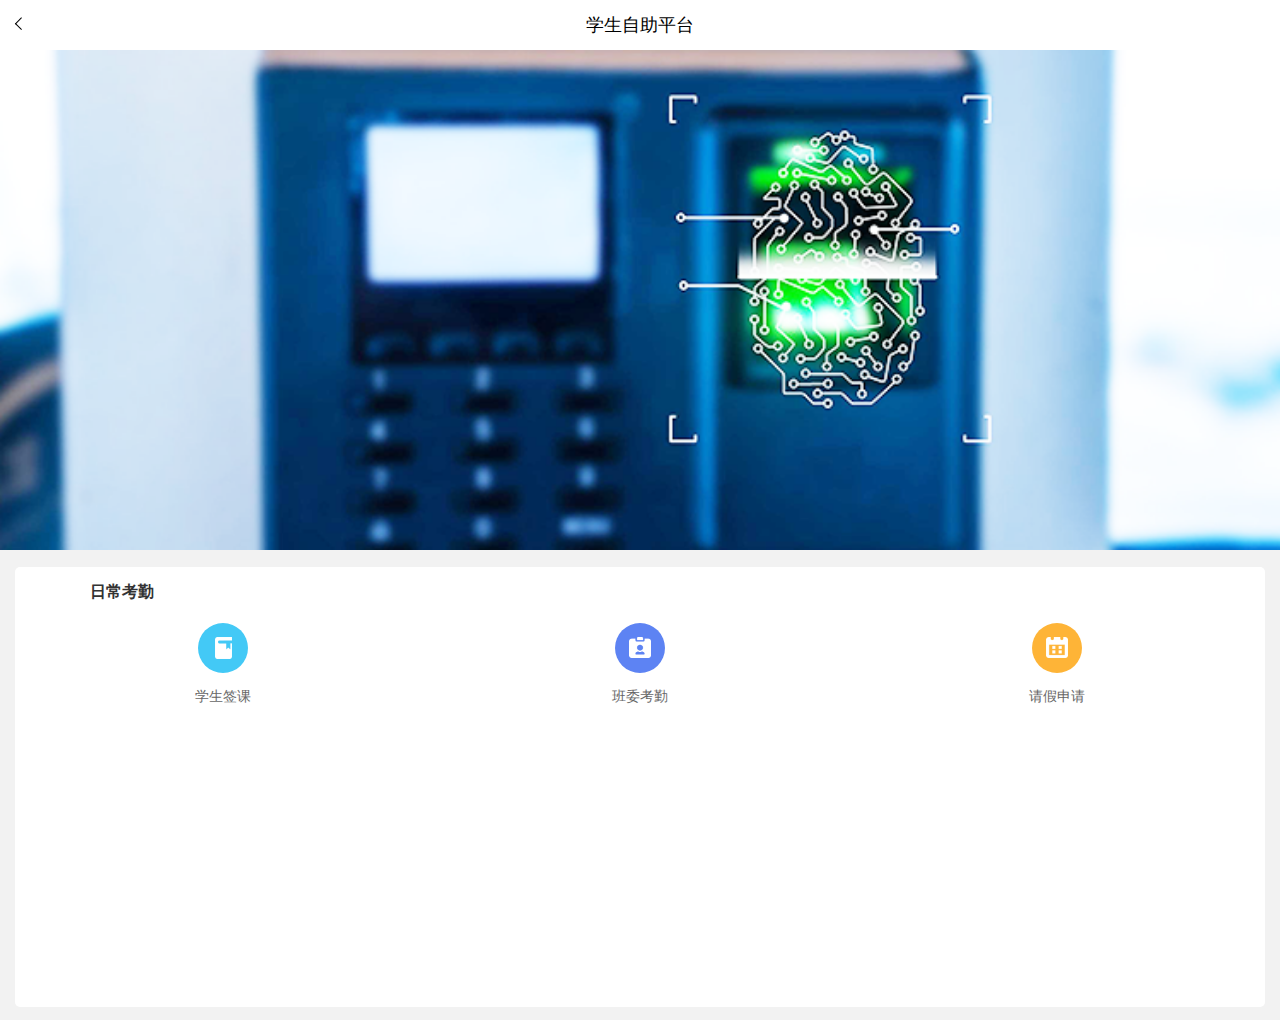
<file: dianzidanganxin/daily.html>
<!DOCTYPE html>
<html>

<head>
    <meta charset="utf-8">
    <meta name="viewport" content="width=device-width,initial-scale=1,minimum-scale=1,maximum-scale=1,user-scalable=no" />
    <title>日常考勤</title>
    <link rel="stylesheet" type="text/css" href="/css/common.css" />
    <link rel="stylesheet" type="text/css" href="/css/daily.css" />
    <script src="/js/jquery-1.12.4.js"></script>
    <script src="/js/jquery.base64.js"></script>
</head>

	<body>
		<header>
			<div class="head">
				<span class="title" id="fanhui"></span>学生自助平台
			</div>
			<div class="body"><img src="/images/dianzidangannew/pic_3.png" alt="">
			</div>
		</header>
		<div class="container">
			<p>日常考勤</p>
			<ul>
				<li>
					<a id="xueshengqiandao">
						<div>
							<img src="/images/dianzidangannew/icon_3_1.png" alt="" width="17px" height="22px">
						</div>
						<span>学生签课</span>
					</a>
				</li>
				<li>
					<a id="bwkq">
						<div>
							<img src="/images/dianzidangannew/icon_3_2.png" alt="" width="22px" height="21px">
						</div>
						<span>班委考勤</span>
					</a>
				</li>
				<li>
					<a id="qjsq" >
						<div>
							<img src="/images/dianzidangannew/icon_3_3.png" alt="" width="22px" height="21px">
						</div>
						<span>请假申请</span>
					</a>
				</li>
			</ul>
		</div>
        <script>
            //采用正则表达式获取地址栏参数:
            function GetQueryString(name) {
                var reg = new RegExp("(^|&)" + name + "=([^&]*)(&|$)");
                var r = window.location.search.substr(1).match(reg);
                if (r != null) return unescape(r[2]); return null;
            };
            //解密方法。没有过滤首尾空格，即没有trim
            //加密可以加密N次，对应解密N次就可以获取明文
            function decodeBase64(mi, times) {
                var mingwen = "";
                var num = 1;
                if (typeof times == 'undefined' || times == null || times == "") {
                    num = 1;
                } else {
                    var vt = times + "";
                    num = parseInt(vt);
                }


                if (typeof mi == 'undefined' || mi == null || mi == "") {

                } else {
                    $.base64.utf8encode = true;
                    mingwen = mi;
                    for (var i = 0; i < num; i++) {
                        mingwen = $.base64.atob(mingwen);
                    }
                }
                return mingwen;
            }
            var commonxh = GetQueryString("commonxh");
            var openid = GetQueryString("opid");
            mxiaohao = decodeBase64(commonxh);
            xiaohao = mxiaohao.split('*')[0];
            var commonsfid = GetQueryString("commonsfid");
            //学生签到
            $("#xueshengqiandao").click(function () {
                $.post("../handler/XFTS.ashx?action=XSDL&timestamp=" + new Date().getTime(), { Xiaohao: xiaohao }, function (data) {
                    if (data != "0") {
                        var commondacx = "../daokelvguanli2/xs_xueshengxinxi.html?commonxh=" + commonxh + '&commonsfid=' + commonsfid + "&openid=" + openid;
                        window.location.href = commondacx;
                    }
                    else {
                        alert("抱歉,您没有权限", "cancel");
                    }
                });

            });
            //班委考勤
            $("#bwkq").click(function () {
                var commonzzpt = "../Login_KQ_BanG.html?commonxh=" + commonxh;
                window.location.href = commonzzpt;
            });
            //请假申请
            $("#qjsq").click(function () {
                //var commonzzpt = "Login_QJ_Stu.html?commonxh=" + commonxh;
                var commonzzpt = "../html/Studenttakeleaveindex.html?xh=" + xiaohao+"&commonxh="+commonxh+"&opid="+openid+ "&guid=" + Math.random();
                window.location.href = commonzzpt;
            });
            //返回
            $("#fanhui").click(function () {
                var commonzzpt = "../index.html?commonxh=" + commonxh +"&opid="+openid;
                window.location.href = commonzzpt;
            })
        </script>
	</body>

</html>
</file>
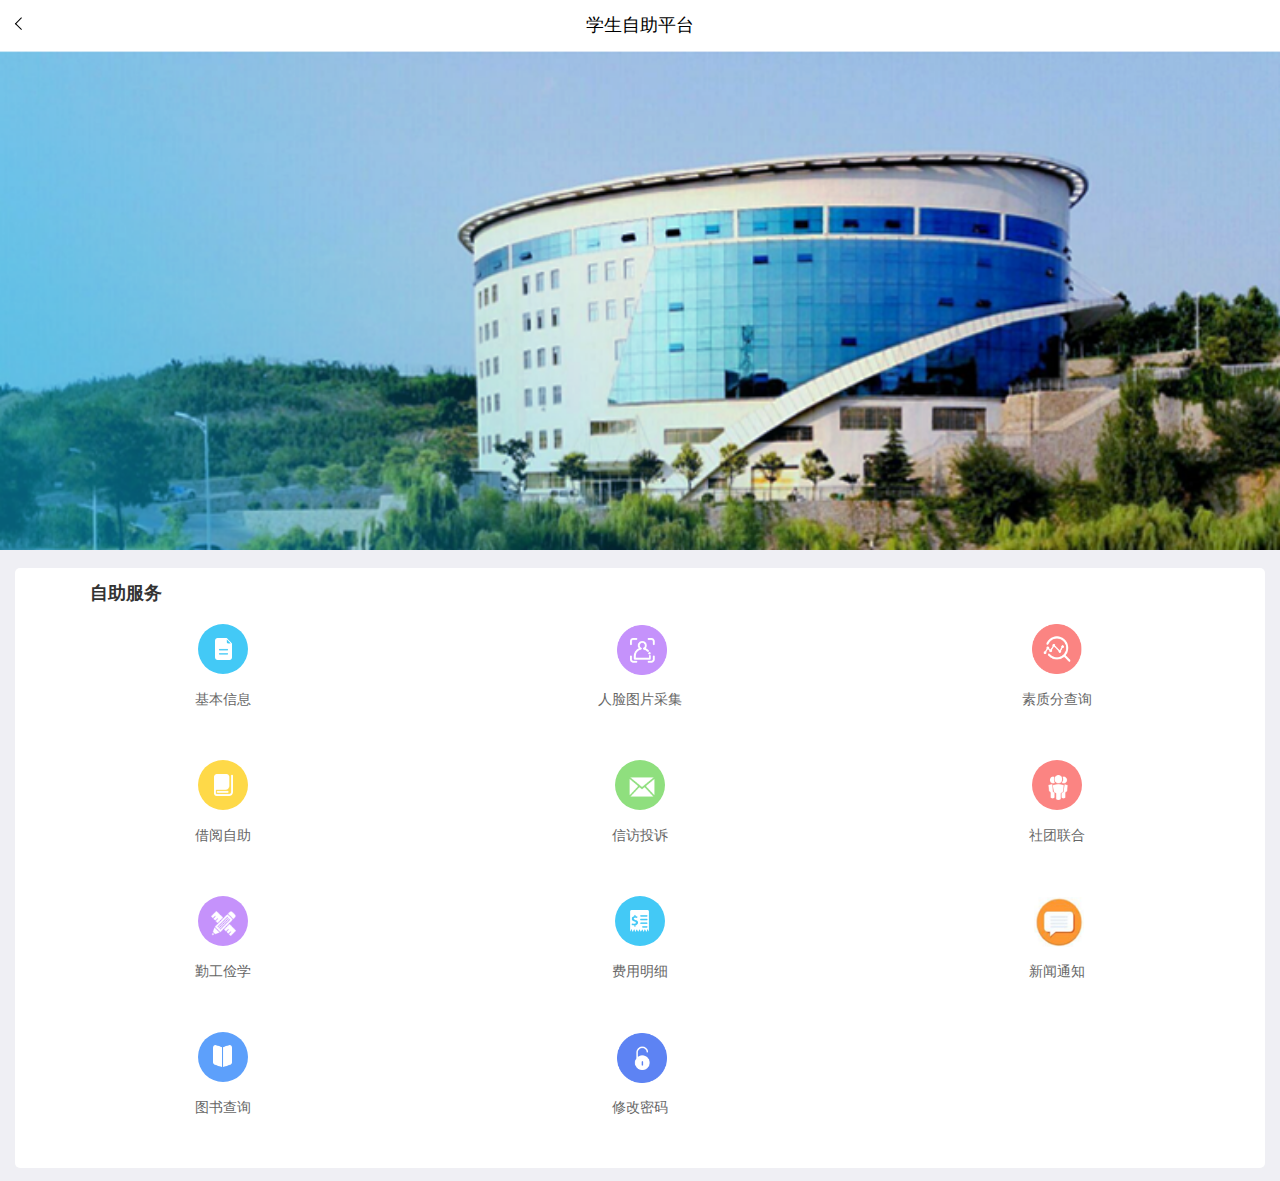
<file: dianzidanganxin/service.html>
<!DOCTYPE html>
<html><head>
    <meta charset="utf-8">
    <meta name="viewport" content="width=device-width,initial-scale=1,minimum-scale=1,maximum-scale=1,user-scalable=no">
    <title>自助服务</title>
    <link rel="stylesheet" type="text/css" href="/css/common.css?1.0">
    <link rel="stylesheet" type="text/css" href="/css/service.css?1.0">
    <script src="/js/jquery-1.12.4.js"></script>
    <script src="/js/jquery.base64.js"></script>
    <script src="/js/mui/mui.min.js"></script>
    <link href="/js/mui/mui.css" rel="stylesheet">
    <script>
        //采用正则表达式获取地址栏参数:
        function GetQueryString(name) {
            var reg = new RegExp("(^|&)" + name + "=([^&]*)(&|$)");
            var r = window.location.search.substr(1).match(reg);
            if (r != null) return unescape(r[2]); return null;
        };
        //解密方法。没有过滤首尾空格，即没有trim
        //加密可以加密N次，对应解密N次就可以获取明文
        function decodeBase64(mi, times) {
            var mingwen = "";
            var num = 1;
            if (typeof times == 'undefined' || times == null || times == "") {
                num = 1;
            } else {
                var vt = times + "";
                num = parseInt(vt);
            }


            if (typeof mi == 'undefined' || mi == null || mi == "") {

            } else {
                $.base64.utf8encode = true;
                mingwen = mi;
                for (var i = 0; i < num; i++) {
                    mingwen = $.base64.atob(mingwen);
                }
            }
            return mingwen;
        }
        function encodeBase64(mingwen, times) {
            var code = "";
            var num = 1;
            if (typeof times == 'undefined' || times == null || times == "") {
                num = 1;
            } else {
                var vt = times + "";
                num = parseInt(vt);
            }

            if (typeof mingwen == 'undefined' || mingwen == null || mingwen == "") {

            } else {
                $.base64.utf8encode = true;
                code = mingwen;
                for (var i = 0; i < num; i++) {
                    code = $.base64.btoa(code);
                }
            }
            return code;
        };
        var commonxh = GetQueryString("commonxh");
        var openid = GetQueryString("openid");
        mxiaohao = decodeBase64(commonxh);
        xiaohao = mxiaohao.split('*')[0];
        var commonsfid = GetQueryString("commonsfid");
        $(document).ready(function () {
            //基本信息
            $("#xsxxxz").click(function () {
                var commondacx = "/xueshengxinxi.html?commonxh=" + commonxh + "&opid=" + openid+"&signtime="+Math.random();
                window.location.href = commondacx;
            })
            //人脸采集
            $("#renliancaiji").click(function () {
                //$.ajax({
                //    url: "../handler/zhongzhuan.ashx?action=rlcj&timestamp=" + Math.random(),
                //    data: { xiaohao: xiaohao },
                //    type: "post",
                //    success: function (data) {
                //        if (data == "OK") {
                            var commondacx = "../renlianshibie/html/StuFaceimageindex.html?commonxh=" + commonxh + "&opid=" + openid+"&signtime="+Math.random();
                            window.location.href = commondacx;
                //        }
                //    }
                //})
            })
            //修改密码
            $("#xiugaimima").click(function () {
                var commondacx = "../stuFindPasswordXiuGai.html?commonxh=" + commonxh + "&opid=" + openid;
                window.location.href = commondacx;
            })
            //图书查询
            $("#tscx").click(function () {
                var commonzzpt = "../TSCX.html?commonxh=" + commonxh + "&opid=" + openid;
                window.location.href = commonzzpt;
            });
            //借阅自助
            $("#jyzz").click(function () {
                var commonzzpt = "../Login_tsg.html?commonxh=" + commonxh + "&opid=" + openid;
                window.location.href = commonzzpt;
            });
            //一卡通查询
            $("#yktye").click(function () {
                //var commonzzpt = "../YKTCX.html?commonxh=" + commonxh + "&opid=" + openid;
                var commonzzpt = "../yikatong.html?commonxh=" + commonxh + "&opid=" + openid;
                window.location.href = commonzzpt;
            });

            //自考管理
            $("#zikaoguanli").click(function () {
                var commondacx = "../DZDA_ZKGL.html?xiaohao=" + commonxh + "&opid=" + openid;
                window.location.href = commondacx;
            });
            //校园卡
            $("#xiaoyuanka").click(function () {
                var hkzy = "../XSXYK.html?commonxh=" + commonxh + "&opid=" + openid;
                window.location.href = hkzy;
            });
            //信访投诉
            $("#xftuid").click(function () {
                $.post("../handler/XFTS.ashx?action=XSDL&timestamp=" + new Date().getTime(), { Xiaohao: xiaohao }, function (data) {
                    if (data > 0) {
                        window.location.href = "../XFTSXS.html?commonxh=" + commonxh + "&opid=" + openid;
                    }
                    else {
                        alert("抱歉,您没有权限", "cancel");
                    }
                });

            });
            //社团管理
            $("#stglid").click(function () {
                var commondacx = "../SheTuanZY.html?commonxh=" + commonxh + "&opid=" + openid;
                window.location.href = commondacx;
            });
            //智能维修
            $("#znwx").click(function () {
                var commondacx = "http://mobile.hx.cn:8083/dianzidangan//BXSQX.html?commonxh=" + xiaohao + "&BSZD=" + "X";
                window.location.href = commondacx;
            });
            //学籍异动
            $("#xuejiyidong").click(function () {
                var commondacx = "../dianzidanganxin/index.html?commonxh=" + commonxh + "&opid=" + openid;
                window.location.href = commondacx;
            })
            //新生报到
            $("#xinshengbaodao").click(function () {
                //var commondacx = "dianzidanganxin/index.html?commonxh=" + commonxh;
                //window.location.href = commondacx;
            })
            //勤工助学
            $("#qgzxid").click(function () {
                var commondacx = "../QGZXXXLR.html?commonxh=" + commonxh + "&opid=" + openid;
                window.location.href = commondacx;
            });
            //费用明细
            $("#FYMX").click(function () {
                window.localStorage.removeItem("xiaohao");
                window.localStorage.setItem("xiaohao", encodeBase64(xiaohao));
                var commondacx = "http://hxphone.hx.cn/dianzidangan/oldstudentfee/dist/index.html#/home";
               window.location.href = commondacx;

            });
            //返回
            $("#fanhui").click(function () {
                var commondacx = "/index.html?commonxh=" + commonxh + "&opid=" + openid;
                window.location.href = commondacx;
            });
            //水电空充值
            $("#shuidiankongchongzhi").click(function () {
                //var commondacx = "../shuidiankong.html?commonxh=" + commonxh;
                var commondacx = "http://mobile.hx.cn:8083/dianzidangan/shuidiankong.html?commonxh=" + commonxh;
                window.location.href = commondacx;
            });
            //实岗实训
            $("#shigangshixun").click(function () {
                var commondacx = "../Login_Stuzongjie.html?commonxh=" + commonxh;
                window.location.href = commondacx;
            });
            //技能培训
            $("#jinengpeixun").click(function () {
                var commondacx = "../jnz/html/index.html?xiaohao=" + commonxh;
                window.location.href = commondacx;
            });
            //新闻通知
            $("#xxtz").click(function () {
                var commondacx = "http://hxphone.hx.cn/dianzidangan/zhuanshengben/html/xueshengtonggao.html";
                window.location.href = commondacx;
            });
            //学历提升
            $("#xuelitisheng").click(function () {
                var commondacx = "../xlts/html/index.html?xiaohao=" + commonxh;
                window.location.href = commondacx;
            });

            //教材查询http://192.168.25.163:8036/feedBackAboutTeaching.html??commonxh=MTkwMDU2OCo0MTA1MjcyMDAxMDIxOTU4MjM=&opid=owZnsv8_TkMPhnbtKkxphumqpy7M&openid=null
            $("#bookqr").click(function () {
                var commondacx = "../feedBackAboutTeaching.html?commonxh=" + commonxh + "&opid=" + openid;
                window.location.href = commondacx;
            })

            //试岗实训 新
            $("#shigangshixunnew").click(function () {
                var xhnormal = decodeBase64(commonxh);
                var xh = xhnormal.split('*')[0];
                var commondacx = "../SGSX/HXChi_XGCenter.html?XH=" + xh;
                window.location.href = commondacx;
            })
            $("#QualityPoints").click(function () {
                var xhnormal = decodeBase64(commonxh);
                var xh = xhnormal.split('*')[0];
                $.ajax({
                    url: "../handler/QualityPoints.ashx?action=into",
                    type: 'post',
                    data: { xh: xh },
                    success: function (data) {
                        if (data == "OK") {
                            var commondacx = "QualityPoints.html?xh=" + commonxh + "&opid=" + openid;
                            window.location.href = commondacx;
                        }
                        else
                        {
                            alert("非在校状态无法查看！", "cancel");
                        }
                    }
                })

            })
            //教学反馈
            $("#jiaoxuefankui").click(function () {
                var xhnormal = decodeBase64(commonxh);
                var xh = xhnormal.split('*')[0];
                //判断该校号是否是教学信息员
                $.post("../jiaoxuefankui/handler/Handler.ashx?action=panduanSF&timestamp=" + new Date().getTime(), { xiaohao: xh }, function (data) {
                    if (data == "NO") {
                        alert("抱歉,您没有权限", "cancel");
                    }
                    else {
                        var commondacx = "../jiaoxuefankui/html/index.html?commonxh=" + commonxh + "&opid=" + openid;
                        window.location.href = commondacx;
                    }
                })

            })

            //成绩查询
            $("#gradeSearch").click(function () {
                //判断学生是否是19级的学生
                $.post("../StudentMark/handler.ashx?action=shifoushouquan&timestamp=" + new Date().getTime(), { xiaohao: xiaohao }, function (data) {
                    if (data == "cunzai") {
                        var commondacx = "../StudentMark/index.html?xh=" + xiaohao + "&guid=" + Math.random();
                        window.location.href = commondacx;
                    }
                    else {
                        //非19级的学生
                        var btnArray = ['我知道了'];
                        mui.confirm('请点击以下网址查看成绩<br/><a onclick="tiaozhuanwangzhi()" style="color:blue">http://xsgl.hx.cn</a><br/><br/><br/><a onclick="tiaozhuanshuomingi()" style="color:blue">操作说明</a>', '注意', btnArray, function (e) {

                            if (e.index == 1) {
                                return false;
                            } else {
                                return true;
                            }
                        })
                    }
                });
            })
        })
        //网址查看成绩
        function tiaozhuanwangzhi() {
            window.location.href = "http://xsgl.hx.cn";
        }
        //查看成绩操作说明
        function tiaozhuanshuomingi() {
            window.location.href = "http://doc.hx.cn/view/url?url=http://hxphone.hx.cn/dianzidangan/StudentMark/成绩系统查询步骤.pdf";
        }
    </script>
</head>

<body>
    <header>
        <div class="head">
            <span class="title" id="fanhui"></span> 学生自助平台
        </div>
        <div class="body">
            <img src="/images/dianzidangannew/pic_2.png" alt="">
        </div>
    </header>
    <div class="container">
        <p style="font-size:18px;margin-bottom:0px">自助服务</p>
        <ul>
            <li>
                <a id="xsxxxz">
                    <div>
                        <img src="/images/dianzidangannew/icon_1_1.png" alt="" width="17px" height="22px">

                    </div>
                    <span>基本信息</span>
                </a>
            </li>
            <li>
                <a id="renliancaiji">
                    <div>
                        <img src="/images/dianzidangannew/renlian.png" alt="" width="50px" height="50px">
                    </div>
                    <span>人脸图片采集</span>
                </a>
            </li>
            <li>
                <a id="QualityPoints">
                    <div style="background:#fff">
                        <img src="/images/dianzidangannew/suzhifen.png" alt="" width="50px" height="50px" style="top:0;left:0">
                    </div>
                    <span>素质分查询</span>
                </a>
            </li>
            <!--<li>


                <a id="gradeSearch">
                    <div>
                        <img src="../images/dianzidangannew/chengjichaxun.png" alt="" width="50px" height="50px">
                    </div>
                    <span>成绩查询</span>
                </a>
            </li>-->
            <li>
                <a id="jyzz">
                    <div>
                        <img src="/images/dianzidangannew/icon_1_4.png" alt="" width="19px" height="22px">
                    </div>
                    <span>借阅自助</span>
                </a>
            </li>
            <li>
                <a id="xftuid">
                    <div>
                        <img src="/images/dianzidangannew/icon_1_9.png" alt="" width="26px" height="20px">
                    </div>
                    <span>信访投诉</span>
                </a>
            </li>
            <li>
                <a id="stglid">
                    <div>
                        <img src="/images/dianzidangannew/icon_1_10.png" alt="" width="20px" height="25px">
                    </div>
                    <span>社团联合</span>
                </a>
            </li>
            <li>
                <a id="qgzxid">
                    <div>
                        <img src="/images/dianzidangannew/icon_4_4.png" alt="" width="25px" height="25px">
                    </div>
                    <span>勤工俭学</span>
                </a>
            </li>
            <li>
                <a id="FYMX">
                    <div>
                        <img src="/images/dianzidangannew/icon_5_6.png" alt="" width="19px" height="22px">
                    </div>
                    <span>费用明细</span>
                </a>
            </li>
            <li>
                <a id="xxtz">
                    <div>
                        <img src="/images/dianzidangannew/XSPJ.png" alt="" width="50px" height="50px">
                    </div>
                    <span>新闻通知</span>
                </a>
            </li>
            <li>
                <a id="tscx">
                    <div>
                        <img src="/images/dianzidangannew/icon_1_3.png" alt="" width="19px" height="22px">
                    </div>
                    <span>图书查询</span>
                </a>
            </li>
            <li>
                <a id="xiugaimima">
                    <div>
                        <img src="/images/dianzidangannew/mima.png" alt="" width="50px" height="50px">
                    </div>
                    <span>修改密码</span>
                </a>
            </li>
            <li>
                <!--<a id="QualityPoints">
                    <div style="background:#fff">
                        <img src="../images/dianzidangannew/suzhifen.png" alt="" width="50px" height="50px" style="top:0;left:0">
                    </div>
                    <span>素质分查询</span>
                </a>-->
            </li>
            <li></li>
        </ul>
    </div>



</body></html>
</file>
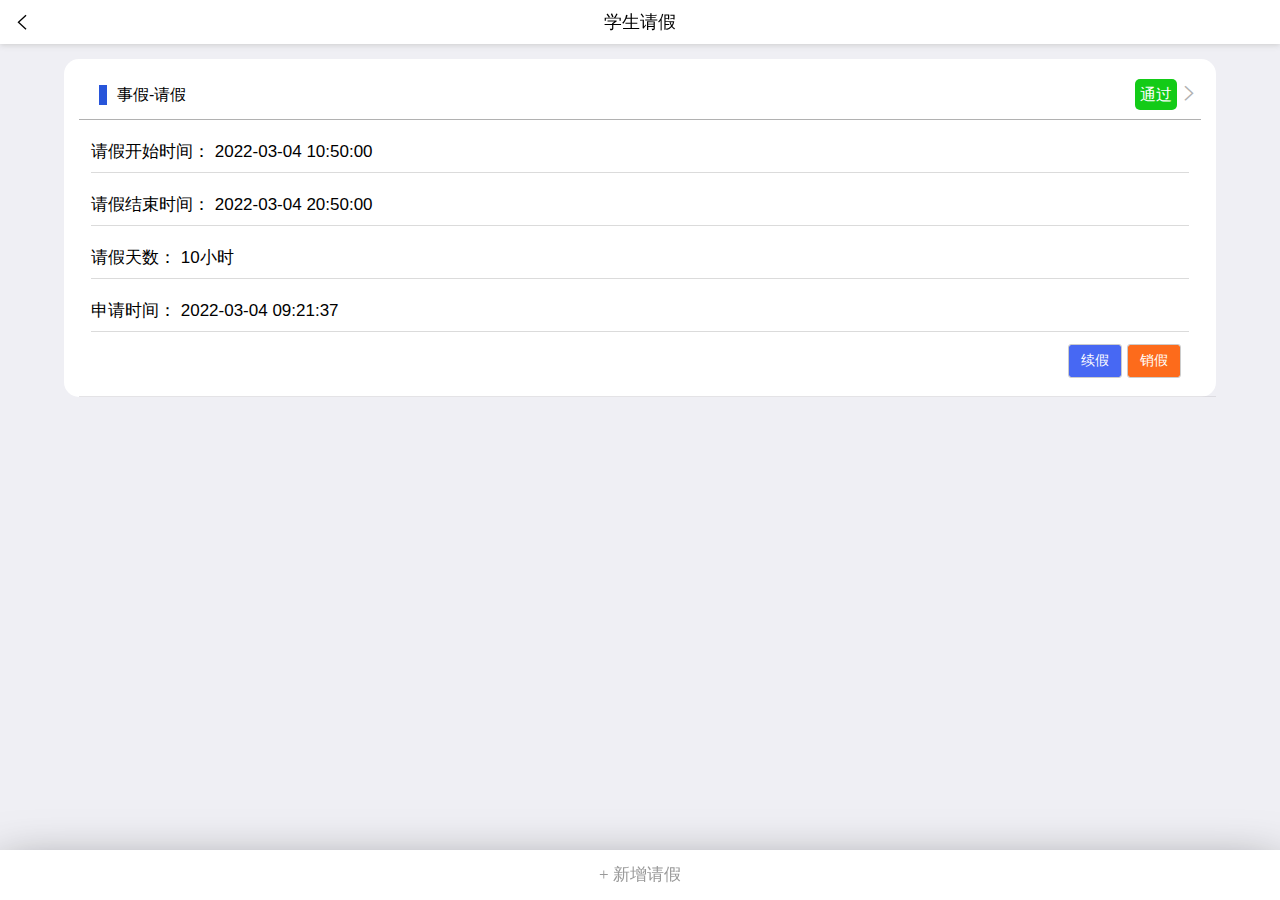
<file: html/qjsq.html>
<!DOCTYPE html>
<!-- saved from url=(0131)http://hxphone.hx.cn/dianzidangan/XueShengQingXiaoJia/html/qjsq/Studentleaveindex.html?xh=2104148&guid=0.07424794416068847#reloaded -->
<html lang="en">
	<head><meta http-equiv="Content-Type" content="text/html; charset=UTF-8">
    <meta name="viewport" content="width=device-width, initial-scale=1.0">
    <script src="/js/mui.min.js"></script>
    <link href="/css/mui.min.css" rel="stylesheet">
    <script src="/js/jquery-3.4.1.min.js"></script>
    <link href="/css/loading.css" rel="stylesheet">
    <script type="text/javascript">
        document.write('<script src="/js/commonjs.js?a=' + Math.random() + '"><\/script>');
        document.write('<script src="/js/Studentleaveindex.js?a=' + Math.random() + '"><\/script>');
    </script><script src="/js/commonjs.js?a=0.9349443500273675"></script><script src="/js/Studentleaveindex.js?a=0.5903859584254576"></script>
    <style>
        .xh {
            /*height: auto;
            width: 95%;
            margin: 0 auto;
            background-color: #fff;
            border-radius: 10px;
            padding: 12px;
            margin-top: 25px;
            box-sizing: border-box;*/
        }

        .mui-table-view {
            background-color: #efeff4 !important;
        }

        .xha {
            height: 50px;
            width: 100%;
            border-bottom: 1px solid #B1B1B1;
            display: flex;
            justify-content: space-between;
            align-items: center;
        }

        .mc {
            display: flex;
            justify-content: center;
            align-items: center;
        }

        .xd {
            height: 20px;
            width: 8px;
            display: inline-block;
            margin-left: 20px;
            background-color: #2855DA;
        }

        .zt {
            font-size: 16px;
            margin-left: 10px;
        }

        .zj {
            margin: 12px;
            border-bottom: 1px solid #dbdbdb;
            /*padding-bottom: 10px*/
        }

        .mui-table-view-cell {
            border: 0px !important;
            width: 90%;
            margin: 0 auto;
            margin-top: 15px;
            border-radius: 15px;
            background-color: #fff;
        }

        .mui-table-view:after {
            position: absolute;
            right: 0;
            bottom: 0;
            left: 0;
            height: 0px;
            content: '';
            -webkit-transform: scaleY(.5);
            transform: scaleY(.5);
            background-color: #c8c7cc;
        }

        .mui-table-view::before {
            position: absolute;
            right: 0;
            bottom: 0;
            left: 0;
            height: 0px;
            content: '';
            -webkit-transform: scaleY(.5);
            transform: scaleY(.5);
            background-color: #c8c7cc;
        }

        .xhb {
            line-height: 40px;
        }

        /*.xh:first-child {
            margin-top: 55px;
        }

        .xh:last-child {
            margin-bottom: 60px;
        }*/
        .fx {
            height: 50px;
            width: 100%;
            background: rgba(255, 255, 255, 1);
            box-shadow: 0px 24px 54px 0px rgba(0, 0, 0, 0.65);
            position: fixed;
            bottom: 0;
            line-height: 50px;
            text-align: center;
            font-family: PingFang SC;
            font-weight: 500;
            color: rgba(153, 153, 153, 1);
            z-index:999
        }
    </style>
</head>

<body>
    <header class="mui-bar mui-bar-nav" style="background: #fff;">
        <a class="mui-icon mui-icon-arrowleft" style="color:#000" onclick="location='/html/Studenttakeleaveindex.html'"></a>
        <h1 class="mui-title" style="font-family:PingFang SC;
        font-weight:500;font-size: 18px;
        color:rgba(0,0,0,1);">
            学生请假
        </h1>
    </header>
    <!--下拉刷新容器-->
    <div id="pullrefresh" class="mui-content mui-scroll-wrapper" style="margin-bottom:50px" data-pullrefresh="1">
        <div class="mui-scroll" style="transform: translate3d(0px, 0px, 0px) translateZ(0px); transition-duration: 0ms;">
            <!--数据列表-->
            <!--第一个-->
            <ul class="mui-table-view ">
            <li class="mui-table-view-cell"><div class="xh"><div class="mui-table-view-cells" id="a7f0d0e8-b30b-46fb-9eca-5152b02d6a2c" onclick="location='/html/qjsq/1.html'"><div class="xha"><div class="mc"><div class="xd"></div><span class="zt">事假-请假</span></div><div class="mct"><div style="display: inline-block;background:rgba(19,203,23,1);border-radius:5px;padding: 5px;color: #fff;" class="zt">通过</div><a class="mui-icon mui-icon-arrowright" style="color:#B1B1B1"></a></div></div><div class="xhb"><div class="zj"><span id="time_one"></span></div><div class="zj"><span id="time_two"></span></div><div class="zj">请假天数：
		    10小时</div><div class="zj"><span id="time_three"></span></div></div></div><div class="xhc" style="float: right;padding-right: 20px;"></div>
           <!--按钮-->
            <div class="xhc" style="float: right;padding-right: 20px;"><button class="button-view" id="xu|4c989462-d404-4d3f-85e5-634f2a8b2e90" onclick="location='#'" style="background-color: #4768F3;color: #fff;">续假</button>  <button class="button-view" id="xiao|4c989462-d404-4d3f-85e5-634f2a8b2e90" style="background-color: #FD6B1B;color: #fff;" onclick="location='#'">销假</button></div>
            <br/><br/>
            <!--结束按钮--></div></li>
                        
            
          
            <!--第二个-->
        <div class="mui-pull-bottom-pocket mui-block"><div class="mui-pull"><div class="mui-pull-loading mui-icon mui-spinner mui-hidden"></div><div class="mui-pull-caption mui-pull-caption-down">上拉显示更多</div></div></div></div>
    <div class="mui-scrollbar mui-scrollbar-vertical" style="transition-duration: 500ms; opacity: 0;"><div class="mui-scrollbar-indicator" style="transition-duration: 0ms; display: block; height: 61px; transform: translate3d(0px, 444px, 0px) translateZ(0px);"></div></div></div>
    <!--<div id="content">
    </div>-->
    <div class="fx" onclick="location='/html/qjsq/Studentleaveapply.html'"> + 新增请假</div>

<script type="text/javascript">
	    var date = new Date();
	    var year = date.getFullYear();
	    var month = date.getMonth()+1;
	    var day1 = date.getDate();
	    var day2 = date.getDate()+1;
	    var time1 = "请假开始时间： 2022-03-04 10:50:00";
	    var time2 = "请假结束时间： 2022-03-04 20:50:00";
	    var time3 = "申请时间：  2022-03-04 09:21:37";
	document.getElementById("time_one").innerText=time1;
	document.getElementById("time_two").innerText=time2;
	document.getElementById("time_three").innerText=time3;
</script>
</body></html>
</file>
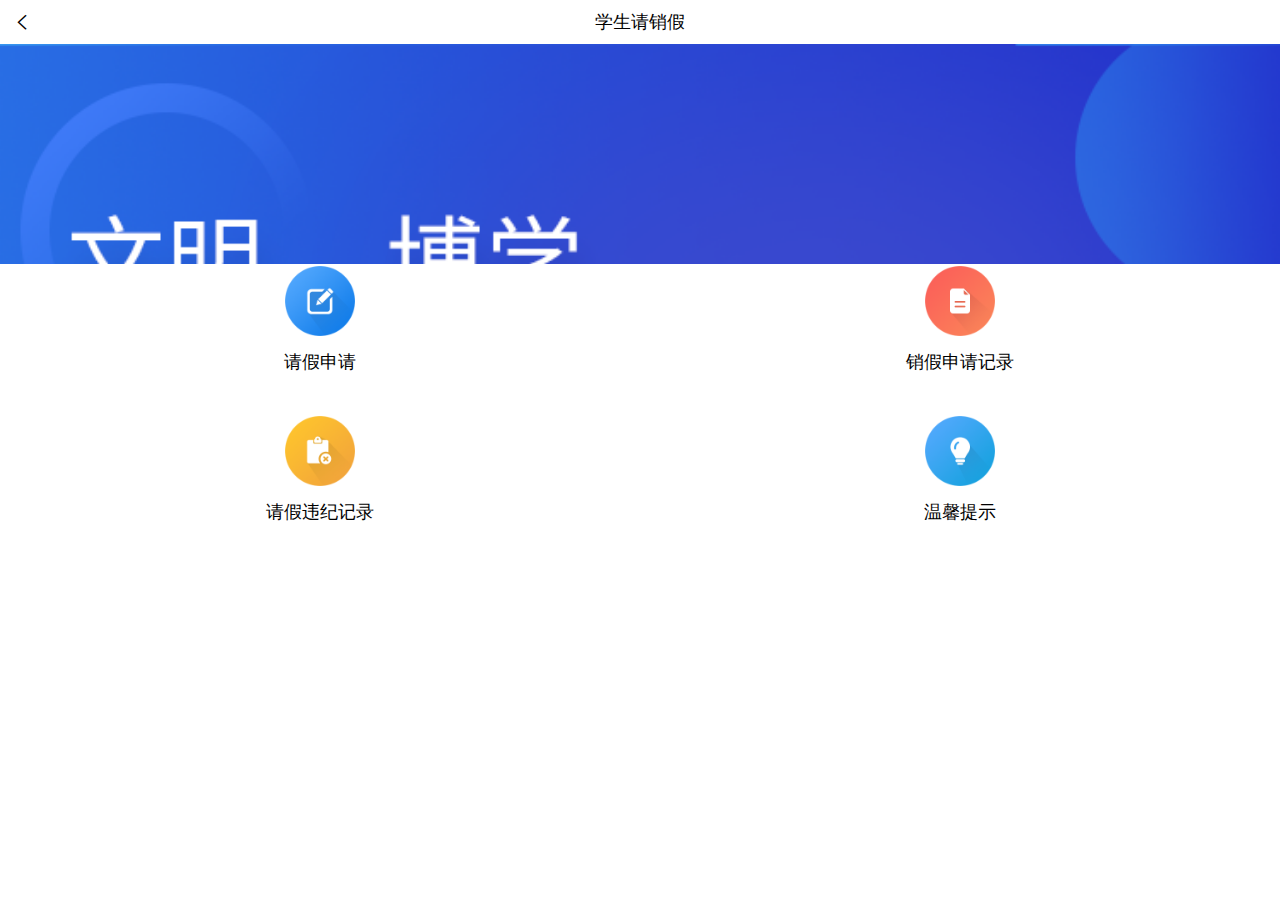
<file: html/Studenttakeleaveindex.html>
<!DOCTYPE html>
<html lang="en"><head>
    <meta charset="UTF-8">
    <meta name="viewport" content="width=device-width, initial-scale=1.0">
    <script src="/js/mui.min.js"></script>
    <link href="/css/mui.min.css" rel="stylesheet">
    <script src="/js/jquery-3.4.1.min.js"></script>
    <link href="/css/loading.css" rel="stylesheet">
    <script src="/js/jquery.base64.js"></script>
    <script type="text/javascript">
        document.write('<script src="/js/commonjs.js?a=' + Math.random() + '"><\/script>');
        document.write('<script src="/js/studenttake.js?a=' + Math.random() + '"><\/script>');
    </script><script src="/js/commonjs.js?a=0.6002462272001676"></script><script src="/js/studenttake.js?a=0.327380168651795"></script>
    <style>
        body {
            background-color: #fff;
            font-size: 14px !important;
        }

        label {
            font-size: 14px !important;
        }

        div {
            font-size: 14px !important;
        }

        .sqgs {
            height: 300px;
            width: 88%;
            margin: 70px auto;
            border: 1px solid #ccc;
            border-radius: 10px;
            background-color: #fff;
        }

        .gs {
            height: 25%;
            width: 100%;
            display: flex;
            justify-content: space-between;
            align-items: center;
            font-size: 19px;
            padding: 10px;
        }

        .head {
            height: 20%;
            width: 100%;
            background-color: #0193ee;
            border-radius: 10px 10px 0 0;
            display: flex;
            justify-content: space-around;
            align-items: center;
        }

        .anl {
            height: 40px;
            font-size: 20px;
            position: fixed;
            width: 100%;
            margin-left: auto;
            margin-right: auto;
            bottom: 20px;
            left: 0;
            right: 0;
        }
        
    </style>
</head>

<body>
    <header class="mui-bar mui-bar-nav" style="background: #fff;">
        <a class="mui-icon mui-icon-arrowleft" style="color:#000" onclick="location='/dianzidanganxin/daily.html?commonxh=null&openid=null&guid=0.5788305294576062'"></a>
        <h1 class="mui-title" style="font-family:PingFang SC;
        font-weight:500;font-size: 18px;
        color:rgba(0,0,0,1);">
            学生请销假
        </h1>
    </header>
    <div class="tp"></div>
    <div class="ann">
        <div style="text-align: center; width: 50%;" onclick="location='/html/qjsq.html'">
            <img src="/images/img/1.png" style="height: 70px; width: 70px;">
            <p style="font-size: 18px; color: black; margin-top: 10px;">请假申请</p>
        </div>
        <div style="text-align: center; width: 50%;" onclick="location='/html/xjsq.html'">
            <img src="/images/img/2.png" style="height: 70px; width: 70px;">
            <p style="font-size: 18px; color: black; margin-top: 10px;">
                销假申请记录
            </p>
        </div>
    </div>
    <div class="ann">
        <div style="text-align: center; width: 50%;" onclick="location='/html/qjwj.html'">
            <img src="/images/img/3.png" style="height: 70px; width: 70px;">
            <p style="font-size: 18px; color: black; margin-top: 10px;">
                请假违纪记录
            </p>
        </div>
        <div style="text-align: center; width: 50%;" onclick="location='/html/ts.html'">
            <img src="/images/img/4.png" style="height: 70px; width: 70px;">
            <p style="font-size: 18px; color: black; margin-top: 10px;">温馨提示</p>
        </div>
    </div>

    <style>
        body {
            background-color: #fff;
        }

        @media (max-width: 320px) {
            .tp {
                height: 170px !important;
                width: 100%;
                background-image: url(/images/img/5.png);
                background-size: 100%;
                margin-top: 44px;
                margin-bottom: -15px;
                background-repeat: no-repeat;
            }
        }

        .tp {
            height: 220px;
            width: 100%;
            background-image: url(/images/img/5.png);
            background-size: 100%;
            margin-top: 44px;
            margin-bottom: -15px;
            background-repeat: no-repeat;
        }

        .mui-bar {
            position: fixed;
            z-index: 10;
            right: 0;
            left: 0;
            height: 44px;
            padding-right: 10px;
            padding-left: 10px;
            border-bottom: 0;
            box-shadow: none !important;
            border-bottom: none !important;
            background-color: #f7f7f7;
        }

        .ann {
            height: 150px;
            width: 100%;
            display: flex;
            justify-content: space-around;
            align-items: center;
        }

        .ann2 {
            height: 180px;
            width: 50%;
            display: flex;
            justify-content: center;
            align-items: center;
        }
    </style>
   


</body></html>
</file>
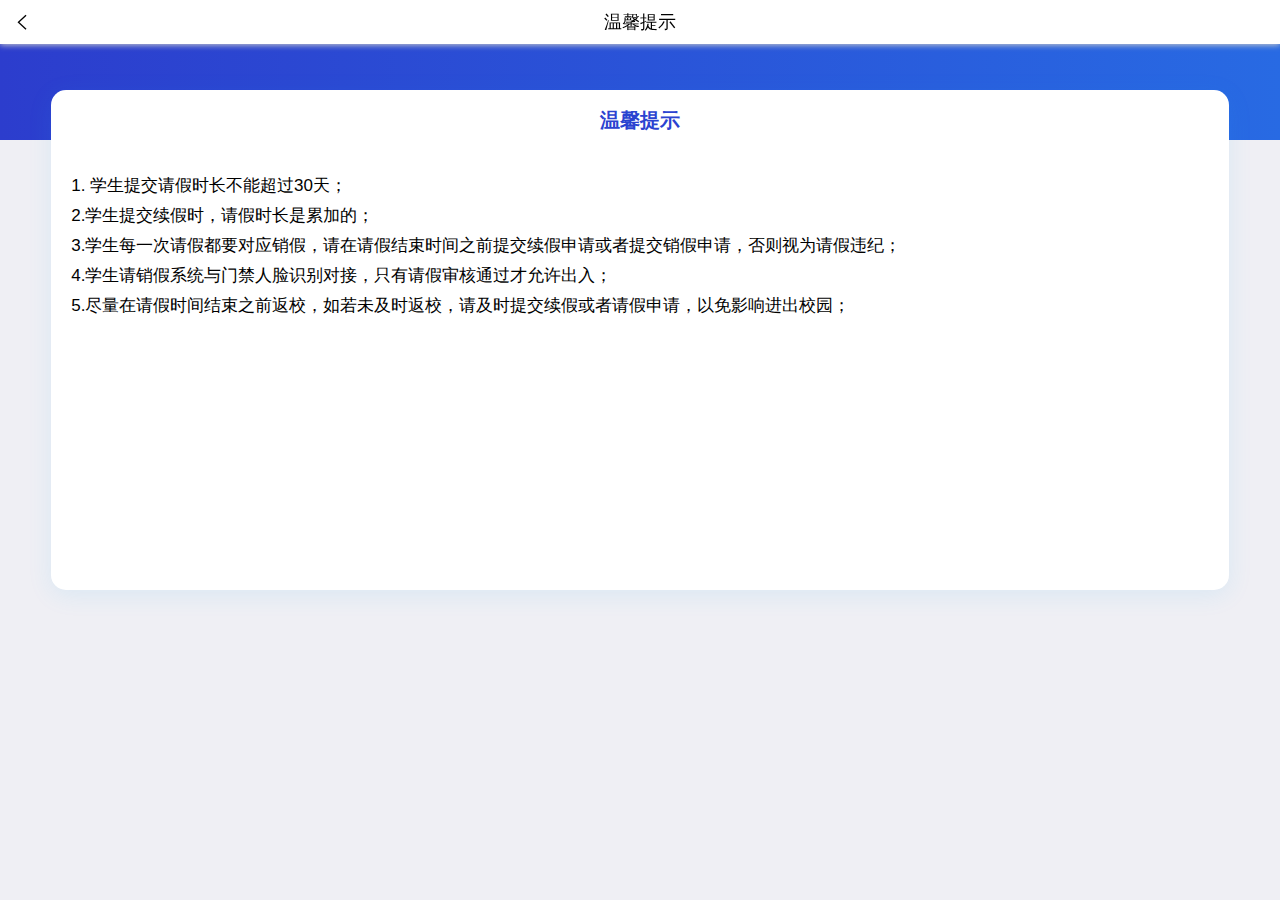
<file: html/ts.html>
<!DOCTYPE html>
<html lang="en"><head>
    <meta charset="UTF-8">
    <meta name="viewport" content="width=device-width, initial-scale=1.0">
    <script src="/js/mui.min.js"></script>
    <link href="/css/mui.min.css" rel="stylesheet">
    <script src="/js/jquery-3.4.1.min.js"></script>
    <script type="text/javascript">
        document.write('<script src="/js/commonjs.js?a=' + Math.random() + '"><\/script>');
    </script><script src="/js/commonjs.js?a=0.663405514849192"></script>
    <style>
        .bj {
            height: 140px;
            background: linear-gradient(90deg, rgba(44, 61, 205, 1), rgba(40, 106, 227, 1));
            width: 100%;
        }

        .zj {
            height: 500px;
            width: 92%;
            margin: 0 auto;
            background: rgba(255, 255, 255, 1);
            box-shadow: 0px 5px 24px 0px rgba(35, 178, 248, 0.1);
            border-radius: 15px;
            margin-top: -50px;
            overflow: hidden;
            text-align: center;
            padding: 20px;
            box-sizing: border-box;
        }

        .nr {
            line-height: 30px;
            margin-top: 40px;
            text-align: left;
        }
    </style>
</head>

<body>
    <header class="mui-bar mui-bar-nav" style="background: #fff;">
        <a class="mui-icon mui-icon-arrowleft" style="color:#000" onclick="fh()"></a>
        <h1 class="mui-title" style="font-family:PingFang SC;
        font-weight:500;font-size: 18px;
        color:rgba(0,0,0,1);">温馨提示</h1>
    </header>
    <div class="bj">

    </div>
    <div class="zj">
        <div style="font-family:PingFang SC;
        font-weight:bold;font-size: 20px;
        color:rgba(43,67,208,1);">
            温馨提示
        </div>
        <div class="nr">

            1. 学生提交请假时长不能超过30天；
            <br>
            2.学生提交续假时，请假时长是累加的；
            <br>
            3.学生每一次请假都要对应销假，请在请假结束时间之前提交续假申请或者提交销假申请，否则视为请假违纪；
            <br>
            4.学生请销假系统与门禁人脸识别对接，只有请假审核通过才允许出入；
            <br>
            5.尽量在请假时间结束之前返校，如若未及时返校，请及时提交续假或者请假申请，以免影响进出校园；




        </div>
    </div>

<script>
    var xh = GetQueryString("xh");

    function fh() {
        window.location.href = '/html/Studenttakeleaveindex.html?xh=' + xh + '&guid=' + Math.random();
    }

    function tza() {
        window.location.href = '/html/Studentcancelleavedetail.html'
    }
</script>

</body></html>
</file>
<file: css/common.css>
* {
	padding: 0;
	margin: 0;
}

ul {
	list-style: none;
}

a {
	text-decoration: none;
}
</file>
<file: css/daily.css>
body {
	background: #f2f2f2;
}

.head {
	height: 50px;
	line-height: 50px;
	text-align: center;
	font-size: 18px;
	color: #000;
	background: #fff;
}

.head span {
	position: absolute;
	left: 15px;
	cursor: pointer;
}

span.title:after {
	content: "";
	display: inline-block;
	width: 8px;
	height: 8px;
	border: 1px solid #000;
	border-style: solid none none solid;
	transform: rotate(315deg);
	transform-origin: 2px 1px;
}

.body img {
	width: 100%;
	height: auto;
}

.container {
	margin: 13px 15px;
	height: 440px;
	background: #fff;
	border-radius: 5px;
}

.container p {
	padding-top: 15px;
	padding-left: 6%;
	font-weight: bolder;
	color: #333;
}

.container ul {
	display: flex;
	flex-wrap: wrap;
}

ul li {
	flex: 30%;
	display: flex;
	flex-direction: column;
	align-items: center;
	margin-top: 20px;
}

ul li a {
	text-align: center;
	display: flex;
	flex-direction: column;
	align-items: center;
}

ul li a div {
	width: 50px;
	height: 50px;
	border-radius: 50%;
	position: relative;
}

ul li:nth-child(1) a div {
	background: #43c9f6;
}

ul li:nth-child(2) a div {
	background: #5d83f3;
}

ul li:nth-child(3) a div {
	background: #feb437;
}

ul li:nth-child(1) a img {
	position: absolute;
	top: 14px;
	left: 17px;
}

ul li:nth-child(2) a img {
	position: absolute;
	top: 14px;
	left: 14px;
}

ul li:nth-child(3) a img {
	position: absolute;
	top: 14px;
	left: 14px;
}

ul li a span {
	font-size: 14px;
	margin-top: 15px;
	color: #666;
}
</file>
<file: css/service.css>
body {
    background: #f2f2f2;
}

.head {
    height: 50px;
    line-height: 50px;
    text-align: center;
    font-size: 18px;
    color: #000;
    background: #fff;
}

    .head span {
        position: absolute;
        left: 15px;
        cursor: pointer;
    }

span.title:after {
    content: "";
    display: inline-block;
    width: 8px;
    height: 8px;
    border: 1px solid #000;
    border-style: solid none none solid;
    transform: rotate(315deg);
    transform-origin: 2px 1px;
}

.body img {
    width: 100%;
    height: auto;
}

.container {
    margin: 13px 15px;
    height: auto;
    background: #fff;
    border-radius: 5px;
}

    .container p {
        padding-top: 15px;
        padding-left: 6%;
        font-weight: bolder;
        color: #333;
    }

    .container ul {
        display: flex;
        flex-wrap: wrap;
    }

ul li {
    flex: 30%;
    display: flex;
    flex-direction: column;
    align-items: center;
    margin-top: 50px;
}

    ul li:nth-child(1) {
        margin-top: 20px;
    }

    ul li:nth-child(2) {
        margin-top: 20px;
    }

    ul li:nth-child(3) {
        margin-top: 20px;
    }

   
    ul li a {
        text-align: center;
        display: flex;
        flex-direction: column;
        align-items: center;
    }

        ul li a div {
            width: 50px;
            height: 50px;
            border-radius: 50%;
            position: relative;
        }

    ul li:nth-child(1) a div {
        background: #43c9f6;
    }

    /*ul li:nth-child(2) a div {
        background: #5d83f3;
    }*/

    ul li:nth-child(21) a div {
        background: #feb437;
    }

    ul li:nth-child(4) a div {
        background: #fed948;
    }

    ul li:nth-child(5) a div {
        background: #8fdf7e;
    }

    ul li:nth-child(6) a div {
        background: #fb8482;
    }

    ul li:nth-child(7) a div {
        background: #c592fb;
    }

    ul li:nth-child(8) a div {
        background: #43c9f6;
    }

    /*ul li:nth-child(9) a div {
        background: #5d83f3;
    }*/

    ul li:nth-child(10) a div {
        background: #5da0fb;
    }

    /*ul li:nth-child(11) a div {
        background: #feb437;
        text-align: center;
    }*/

    ul li:nth-child(12) a div {
        background: #8fdf7e;
    }

    ul li:nth-child(13) a div {
        background: #8fdf7e;
    }

    ul li:nth-child(14) a div {
        background: #ff616e;
    }

    ul li:nth-child(15) a div {
        background: #fff;
    }
    ul li:nth-child(16) a div {
        background: #fff;
    }

    ul li:nth-child(1) a img {
        position: absolute;
        top: 14px;
        left: 17px;
    }

    ul li:nth-child(2) a img {
        position: absolute;
        top: 1px;
        left: 2px;
    }

    ul li:nth-child(3) a img {
        position: absolute;
        top: 2px;
        left: 2px;
    }

    ul li:nth-child(4) a img {
        position: absolute;
        top: 14px;
        left: 16px;
    }

    ul li:nth-child(5) a img {
        position: absolute;
        top: 17px;
        left: 14px;
    }

    ul li:nth-child(6) a img {
        position: absolute;
        top: 15px;
        left: 16px;
    }

    ul li:nth-child(7) a img {
        position: absolute;
        top: 15px;
        left: 13px;
    }

    ul li:nth-child(8) a img {
        position: absolute;
        top: 14px;
        left: 15px;
    }

    ul li:nth-child(9) a img {
        position: absolute;
        top: 1px;
        left: 2px;
    }

    ul li:nth-child(10) a img {
        position: absolute;
        top: 13px;
        left: 15px;
    }

    ul li:nth-child(11) a img {
        position: absolute;
        top: 1px;
        left: 2px;
    }

    ul li:nth-child(12) a img {
        position: absolute;
        top: 15px;
        left: 16px;
    }

    ul li:nth-child(13) a img {
        position: absolute;
        top: 14px;
        left: 13px;
    }

    ul li:nth-child(14) a img {
        position: absolute;
        top: 14px;
        left: 12px;
    }
    ul li:nth-child(15) a img {
        position: absolute;
        top: 1px;
        left: 2px;
    }
    ul li:nth-child(16) a img {
        position: absolute;
        top: 1px;
        left: 2px;
    }
    ul li:nth-child(21) a img {
        position: absolute;
        top: 14px;
        left: 15px;
    }

    ul li a span {
        font-size: 14px;
        margin-top: 15px;
        color: #666;
    }
</file>
<file: css/loading.css>
/*----------------mui.showLoading---------------*/
.mui-show-loading {
    position: fixed;
    padding: 5px;
    width: 120px;
    min-height: 120px;
    top: 45%;
    left: 50%;
    margin-left: -60px;
    background: rgba(0, 0, 0, 0.6);
    text-align: center;
    border-radius: 5px;
    color: #FFFFFF;
    visibility: hidden;
    margin: 0;
    z-index: 2000;
    -webkit-transition-duration: .2s;
    transition-duration: .2s;
    opacity: 0;
    -webkit-transform: scale(0.9) translate(-50%, -50%);
    transform: scale(0.9) translate(-50%, -50%);
    -webkit-transform-origin: 0 0;
    transform-origin: 0 0;
}

    .mui-show-loading.loading-visible {
        opacity: 1;
        visibility: visible;
        -webkit-transform: scale(1) translate(-50%, -50%);
        transform: scale(1) translate(-50%, -50%);
    }

    .mui-show-loading .mui-spinner {
        margin-top: 24px;
        width: 36px;
        height: 36px;
    }

    .mui-show-loading .text {
        line-height: 1.6;
        font-family: -apple-system-font,"Helvetica Neue",sans-serif;
        font-size: 14px;
        margin: 10px 0 0;
        color: #fff;
    }

.mui-show-loading-mask {
    position: fixed;
    z-index: 1000;
    top: 0;
    right: 0;
    left: 0;
    bottom: 0;
}

.mui-show-loading-mask-hidden {
    display: none !important;
}
/*照片放大使用*/
#div {
    width: 0px;
    height: 0px;
    background: red;
    position: fixed;
    top: 70%;
    left: 50%;
}
/*移除底部或顶部三角,需要在删除此代码*/
.mui-popover .mui-popover-arrow:after {
    width: 0px;
}
/*照片放大使用*/
</file>
